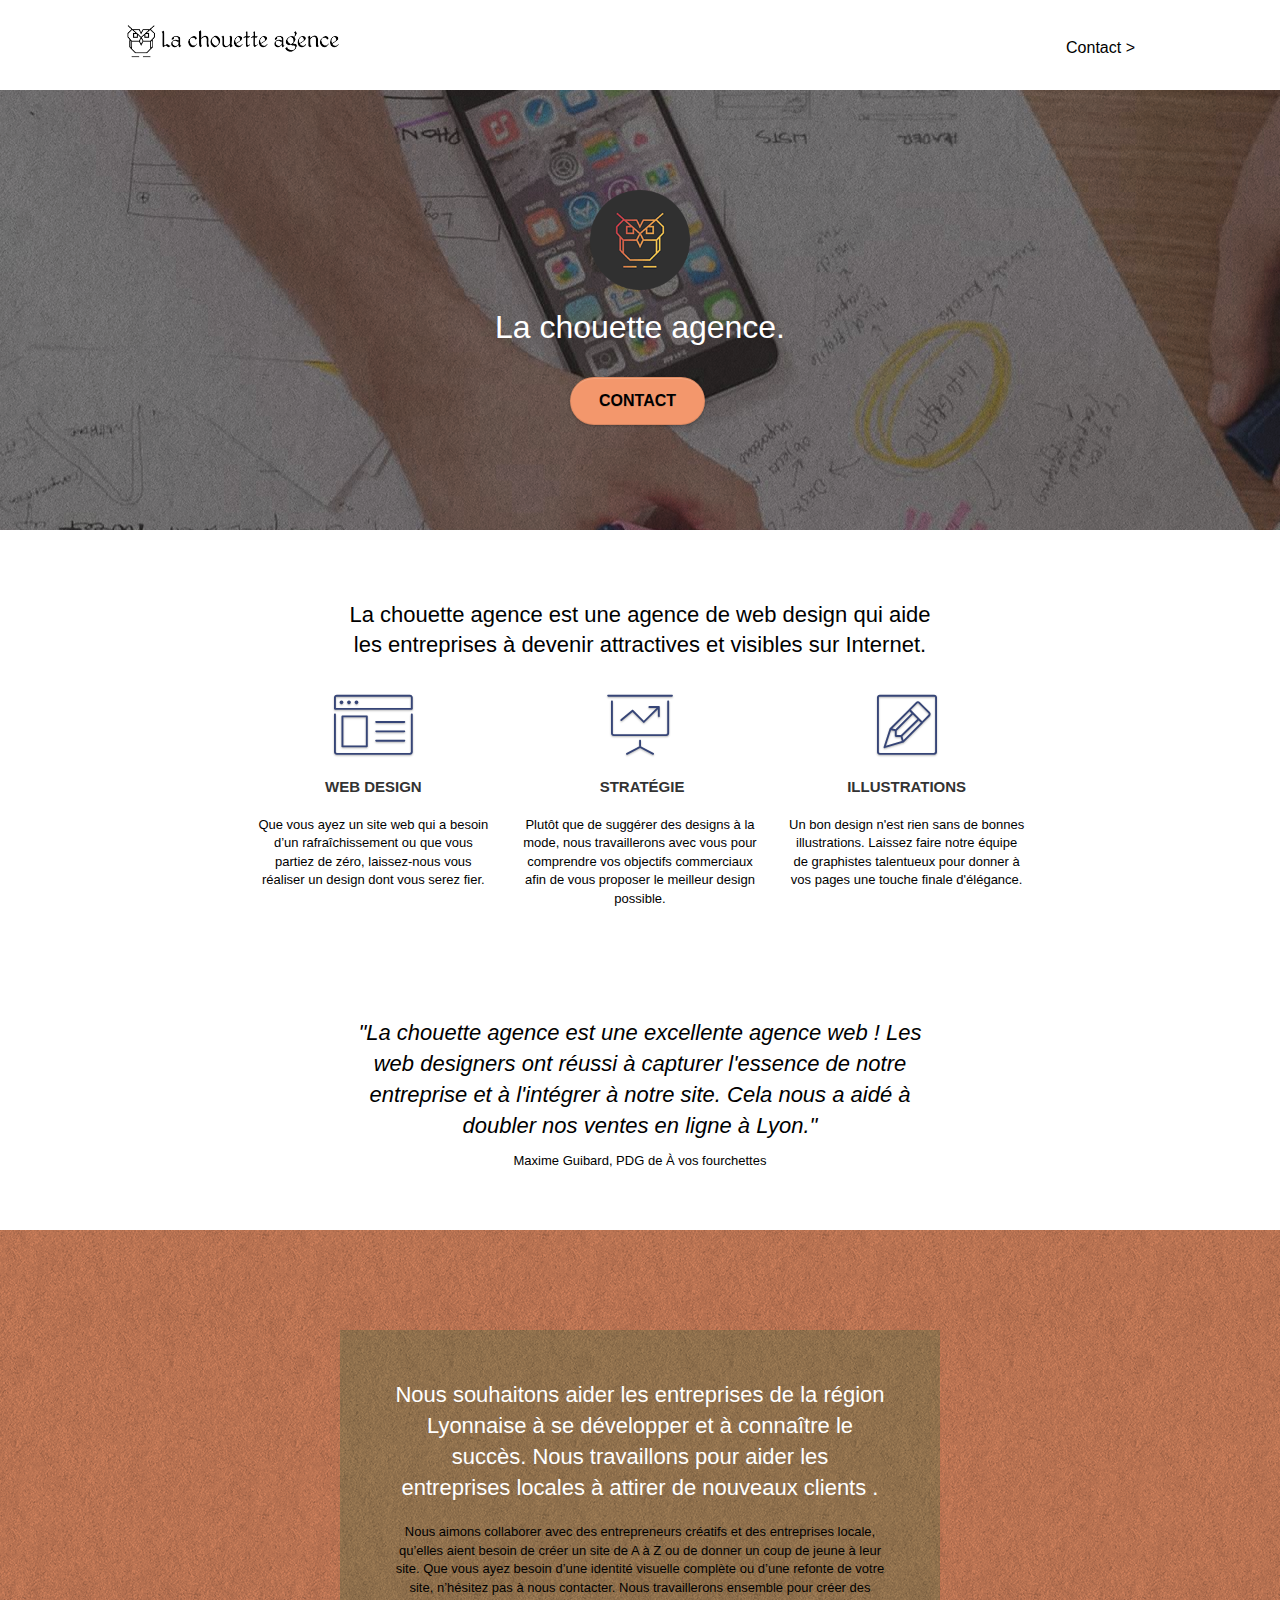
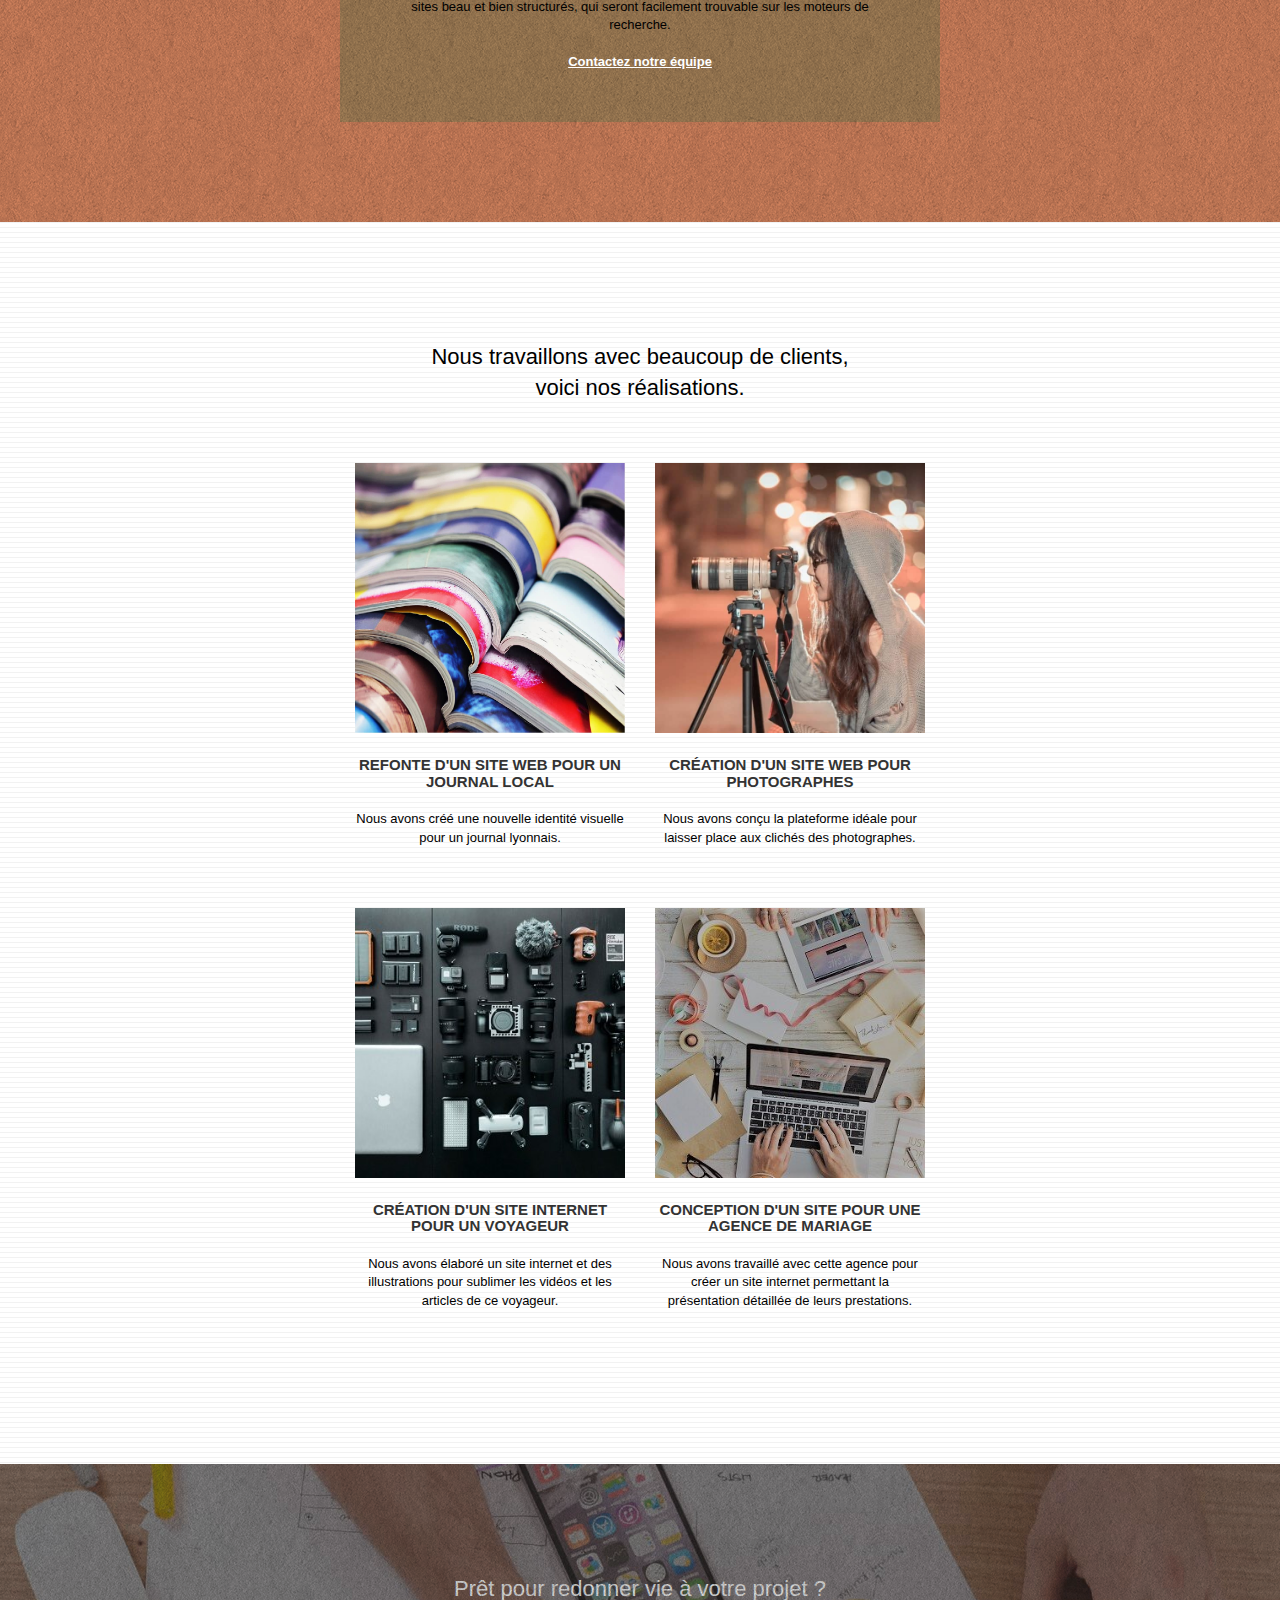
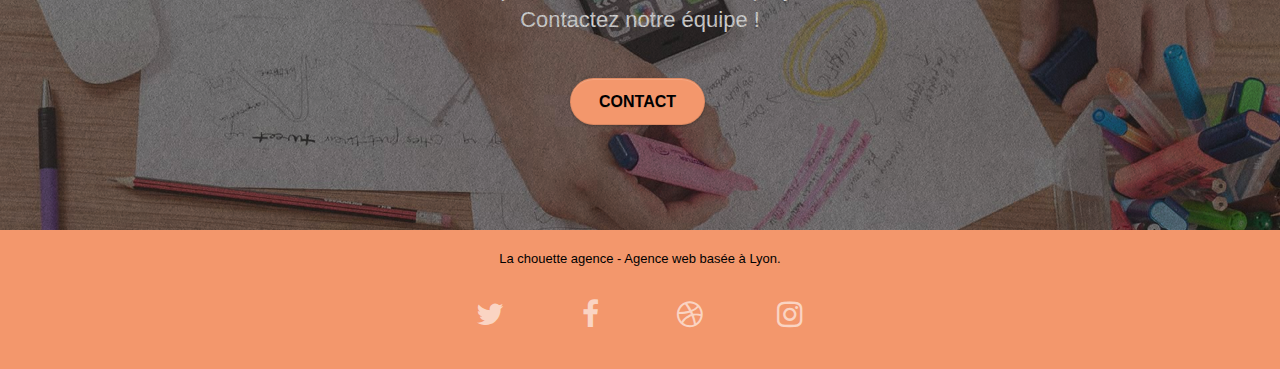
<file: index.html>
<!DOCTYPE html>
<html lang="fr">
	<head>
		<meta charset="utf-8">
		<meta name="keywords" content="Accueil, Agence, Site web, Webdesign, Lyon">
		<meta name="description" content="La chouette agence est une entreprise de Webdesign basée à Lyon. Nous collaborons avec des entreprises locale qui ont besoin créer un site de A à Z ou de donner un coup de jeune à leur site. N’hésitez pas à nous contacter. Nous travaillerons ensemble pour créer des sites beau et bien structurés.">
		<meta name="viewport" content="width=device-width, initial-scale=1.0, viewport-fit=cover">
		<meta name=”robots” content=”index,follow”>
		<link rel="shortcut icon" type="image/png" href="./assets/favicon.jpg">
		<link rel="stylesheet" type="text/css" href="./css/bootstrap.css">
		<link rel="stylesheet" type="text/css" href="./css/style.css">
		<link rel="stylesheet" type="text/css" href="./css/font-awesome.css">
		<link rel="stylesheet" type="text/css" href="./css/et-line.css">
		<script src="./js/jquery-2.1.0.js" defer></script>
		<script src="./js/bootstrap.js" defer></script>
		<script src="./js/blocs.js" defer></script>
		<script src="./js/jquery.touchSwipe.js" defer></script>
		<script src="./js/gmaps.js" defer></script>
		<title>La chouette agence - Accueil</title>
	
	<!-- Analytics -->
	<!-- Analytics END -->	
	</head>

	<body>
		<!-- Principal conteneur -->
		<div class="page-container">
			<!-- bloc-0 -->
			<div class="bloc bgc-white l-bloc " id="bloc-0">
				<div class="container bloc-sm">
					<nav class="navbar row">
						<div class="navbar-header">
							<img tabindex="0" src="./assets/img/la-chouette-agence.png" alt="Logo de la chouette agence" height="40" />
							<button id="nav-toggle" type="button" class="ui-navbar-toggle navbar-toggle" data-toggle="collapse" data-target=".navbar-1" aria-label="Menu déroulant">
								<span class="icon-bar"></span>
								<span class="icon-bar"></span>
								<span class="icon-bar"></span>
							</button>
						</div>
						<div class="collapse navbar-collapse navbar-1 special-dropdown-nav">
							<ul class="site-navigation nav navbar-nav">
								<li>
									<a href="page2.html" aria-label="Aller vers la page de contact" >Contact &gt;</a>
								</li>
							</ul>
						</div>
					</nav>
				</div>
			</div>
			<!-- bloc-0 END -->

			<!-- bloc-1-presentation -->
			<div class="bloc bgc-dark-slate-blue bg-banniere d-bloc bg-t-edge bloc-bg-texture texture-paper b-parallax" id="bloc-1-hero">
				<div class="container bloc-lg">
					<div class="row tight-width-whitespace">
						<div class="col-sm-12">
							<img tabindex="0" src="./assets/img/logo.png" class="center-block image-resize-mode" width="100" alt="Icone de la chouette agence" />
							<h1 tabindex="0" class="text-center hero-bloc-text tc-white ">
								La chouette agence.
							</h1>
							<div class="text-center">
								<a href="page2.html" class="btn btn-lg btn-clean btn-rd cta-hero btn-atomic-tangerine" id="cta-hero" aria-label="Nous contacter">Contact</a>
							</div>
						</div>
					</div>
				</div>
			</div>
			<!-- bloc-1-presentation END -->

			<!-- bloc-2-services -->
			<div class="bloc bgc-white l-bloc" id="bloc-2-services">
				<div class="container bloc-md">
					<div class="row">
						<div class="col-sm-12 text-center">
							<h2 tabindex="0">La chouette agence est une agence de web design qui aide <br>les entreprises à devenir attractives et visibles sur Internet.</h2>
						</div>
					</div>
					<div class="row voffset-lg med-width-whitespace">
						<div tabindex="0" class="col-sm-4">
							<div class="text-center">
								<span class="et-icon-browser sm-shadow icon-dark-slate-blue icons icon-lg"></span>
							</div>
							<h3 class="mg-md text-center">
								Web design
							</h3>
							<p class="text-center ">
								Que vous ayez un site web qui a besoin d&rsquo;un rafraîchissement ou que vous partiez de zéro, laissez-nous vous réaliser un design dont vous serez fier.
							</p>
						</div>
						<div tabindex="0" class="col-sm-4">
							<div class="text-center">
								<span class="et-icon-presentation sm-shadow icon-dark-slate-blue icons icon-lg"></span>
							</div>
							<h3 class="mg-md text-center">
								&nbsp;Stratégie
							</h3>
							<p class="text-center ">
								Plutôt que de suggérer des designs à la mode, nous travaillerons avec vous pour comprendre vos objectifs commerciaux afin de vous proposer le meilleur design possible.<br>
							</p>
						</div>
						<div tabindex="0" class="col-sm-4">
							<div class="text-center">
								<span class="et-icon-edit sm-shadow icon-dark-slate-blue icons icon-lg"></span>
							</div>
							<h3 class="mg-md text-center">
								Illustrations
							</h3>
							<p class="text-center ">
								Un bon design n'est rien sans de bonnes illustrations. Laissez faire notre équipe de graphistes talentueux pour donner à vos pages une touche finale d'élégance.
							</p>
						</div>
					</div>
					<div class="row voffset-lg voffset">
						<div tabindex="0" class="col-xs-12 col-md-8 col-md-offset-2 text-center">
							<h2><em>"La chouette agence est une excellente agence web ! Les<br>
								web designers ont réussi à capturer l'essence de notre<br>
								entreprise et à l'intégrer à notre site. Cela nous a aidé à<br>
								doubler nos ventes en ligne à Lyon."</em>
							</h2>
							<p>Maxime Guibard, PDG de À vos fourchettes</p>
						</div>
					</div>
				</div>
			</div>
			<!-- bloc-2-services END -->

			<!-- bloc-3-what-i-do -->
			<div class="bloc tc-white bgc-atomic-tangerine bg-presentation d-bloc bloc-bg-texture texture-paper b-parallax" id="bloc-3-what-i-do">
				<div class="container bloc-lg">
					<div class="row tight-width-whitespace black-background">
						<div tabindex="0" class="col-sm-12">
							<h2 class="mg-md text-center tc-white">
								Nous souhaitons aider les entreprises de la région Lyonnaise à se développer et à connaître le succès. Nous travaillons pour aider les entreprises locales à attirer de nouveaux clients .<br>
							</h2>
							<p class="text-center white">
								Nous aimons collaborer avec des entrepreneurs créatifs et des entreprises locale, qu’elles aient besoin de créer un site de A à Z ou de donner un coup de jeune à leur site. Que vous ayez besoin d’une identité visuelle complète ou d’une refonte de votre site, n’hésitez pas à nous contacter. Nous travaillerons ensemble pour créer des sites beau et bien structurés, qui seront facilement trouvable sur les moteurs de recherche. <br><br><a class="ltc-white bold-link" href="page2.html" aria-label="Nous contacter">Contactez notre équipe</a><br>
							</p>
						</div>
					</div>
				</div>
			</div>
			<!-- bloc-3-what-i-do END -->

			<!-- bloc-4-portfolio -->
			<div class="bloc bgc-white bg-lines-h2-bg bg-repeat l-bloc" id="bloc-4-portfolio">
				<div class="container bloc-lg">
					<div class="row">
						<div class="col-sm-12 text-center">
							<h2 tabindex="0">
								Nous travaillons avec beaucoup de clients,<br>voici nos réalisations.
							</h2>
						</div>
					</div>
					<div class="row tight-width-whitespace portfolio-row">
						<div tabindex="0" class="col-sm-6">
							<a href="#" data-lightbox="./assets/img/1.jpg" data-gallery-id="gallery-1" data-caption="Refonte d'un site web pour un journal local" data-frame="snapshot-lb"><img src="./assets/img/1.jpg" alt="Refonte site web journal" class="img-responsive portfolio-thumb" /></a>
							<h3 class="mg-md text-center">
								Refonte d'un site web pour un journal local
							</h3>
							<p class="text-center">
								Nous avons créé une nouvelle identité visuelle pour un journal lyonnais.
							</p>
						</div>
						<div tabindex="0"  class="col-sm-6">
							<a href="#" data-lightbox="./assets/img/2.jpg" data-gallery-id="gallery-1" data-caption="Création d'un site web pour photographes" data-frame="snapshot-lb"><img src="./assets/img/2.jpg" class="img-responsive portfolio-thumb" alt="Création d'un site web pour photographes" /></a>
							<h3 class="mg-md text-center">
								Création d'un site web pour photographes
							</h3>
							<p class="text-center">
								Nous avons conçu la plateforme idéale pour laisser place aux clichés des photographes.
							</p>
						</div>
					</div>
					<div class="row tight-width-whitespace portfolio-row">
						<div tabindex="0"  class="col-sm-6">
							<a href="#" data-lightbox="./assets/img/3.jpg" data-gallery-id="gallery-1" data-caption="Création d'un site internet pour un voyageur" data-frame="snapshot-lb"><img src="./assets/img/3.jpg" class="img-responsive portfolio-thumb" alt="Création d'un site web pour voyageur"/></a>
							<h3 class="mg-md text-center">
								Création d'un site internet pour un voyageur
							</h3>
							<p class="text-center">
								Nous avons élaboré un site internet et des illustrations pour sublimer les vidéos et les articles de ce voyageur.
							</p>
						</div>
						<div tabindex="0"  class="col-sm-6">
							<a href="#" data-lightbox="./assets/img/4.jpg" data-gallery-id="gallery-1" data-caption="Conception d'un site pour une agence de mariage" data-frame="snapshot-lb"><img src="./assets/img/4.jpg" class="img-responsive portfolio-thumb" alt="Création d'un site web pour agence de mariage" /></a>
							<h3 class="mg-md text-center">
								Conception d'un site pour une agence de mariage
							</h3>
							<p class="text-center">
								Nous avons travaillé avec cette agence pour créer un site internet permettant la présentation détaillée de leurs prestations.
							</p>
						</div>
					</div>
				</div>
			</div>
			<!-- bloc-4-portfolio END -->

			<!-- bloc-5-cta -->
			<div class="bloc bgc-dark-slate-blue bg-banniere d-bloc bloc-bg-texture texture-paper" id="bloc-5-cta">
				<div class="container bloc-lg">
					<div class="row">
						<h2 tabindex="0" class="mg-md text-center tc-white">
							Prêt pour redonner vie à votre projet ?<br>Contactez notre équipe !
						</h2>
						<div class="col-sm-12 text-center">
							<a href="page2.html" class="btn btn-atomic-tangerine btn-clean btn-rd btn-lg cta-hero" aria-label="Nous contacter">Contact</a>
						</div>
					</div>
				</div>
			</div>
			<!-- bloc-5-cta END -->

			<!-- Footer - bloc-8 -->
			<div class="bloc bgc-atomic-tangerine d-bloc" id="bloc-8">
				<div class="container bloc-sm">
					<div class="row">
						<div class="col-sm-12">
							<p tabindex="0" class="text-center white">
								La chouette agence - Agence web basée à Lyon.<br>
							</p>
							<div class="row row-no-gutters social">
								<div class="col-sm-3">
									<div class="text-center">
										<a class="social" aria-label="Retrouvez-nous sur Twitter" href="https://twitter.com/?lang=fr"><span class="fa fa-twitter icon-md"></span></a>
									</div>
								</div>
								<div class="col-sm-3">
									<div class="text-center">
										<a class="social" aria-label="Retrouvez-nous sur Facebook" href="Facebook.com"><span class="fa fa-facebook icon-md"></span></a>
									</div>
								</div>
								<div class="col-sm-3">
									<div class="text-center">
										<a class="social" aria-label="Retrouvez-nous sur Dribble" href="Dribble.com"><span class="fa fa-dribbble icon-md"></span></a>
									</div>
								</div>
								<div class="col-sm-3">
									<div class="text-center">
										<a class="social" aria-label="Retrouvez-nous sur Instagram" href="Instagram.com"><span class="fa fa-instagram icon-md"></span></a>
									</div>
								</div>
							</div>
						</div>
					</div>
				</div>
			</div>
			<!-- Footer - bloc-8 END -->
		</div>
		<!-- Principal conteneur END -->
	</body>
</html>
</file>
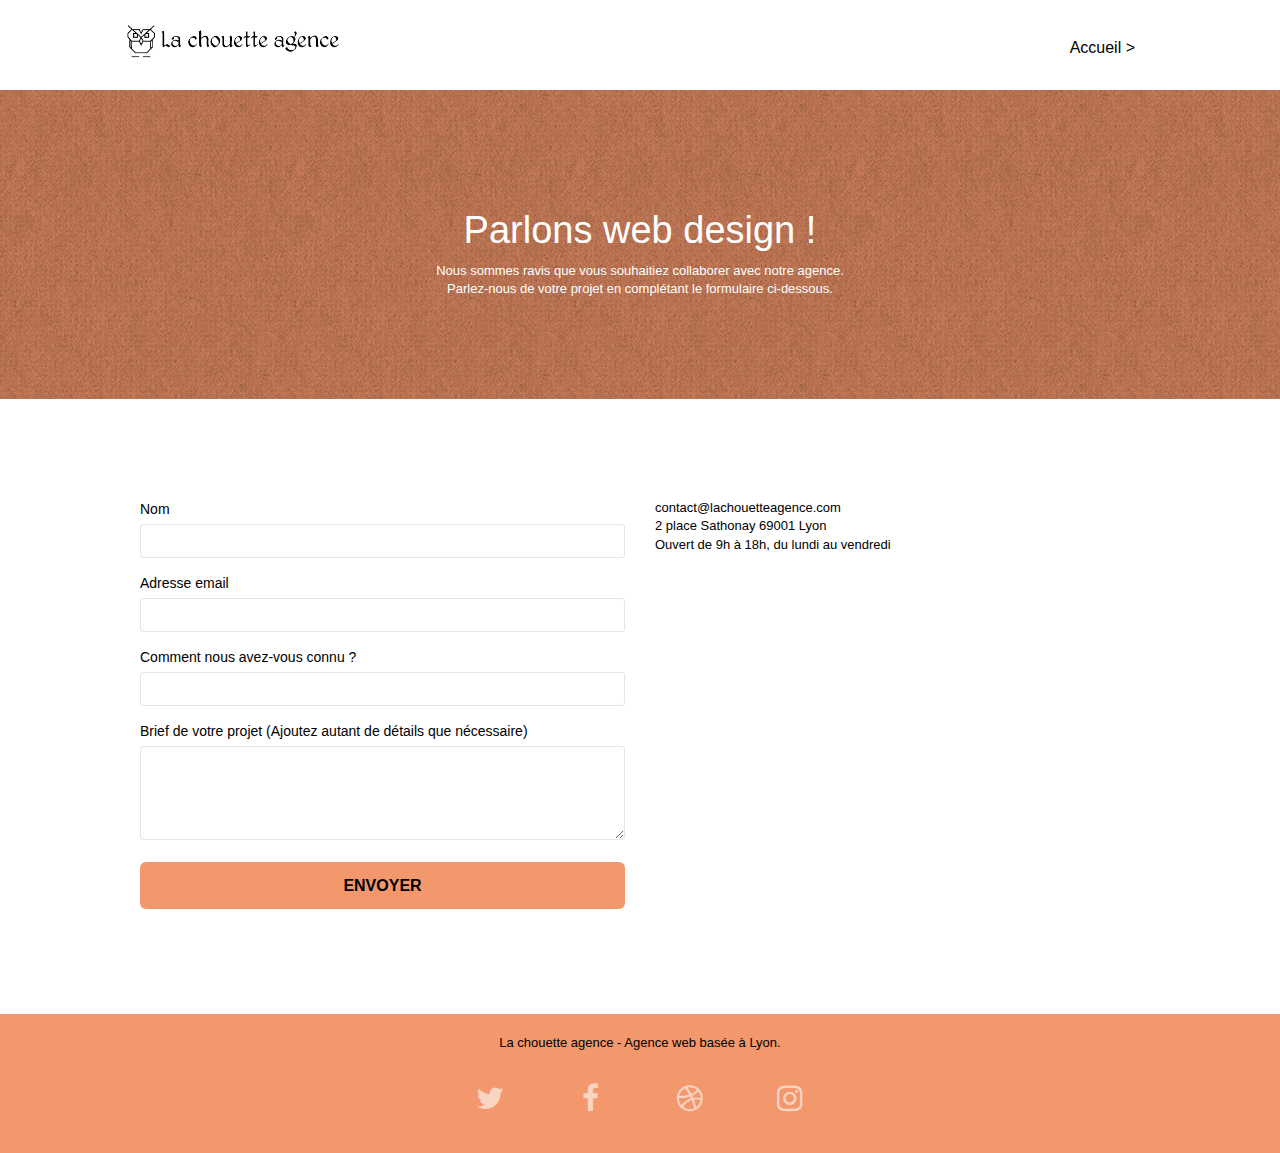
<file: page2.html>
<!DOCTYPE html>
<html lang="fr">
	<head>
		<meta charset="utf-8">
		<meta name="keywords" content="Contact, Agence, Site web, Webdesign, Lyon">
		<meta name="viewport" content="width=device-width, initial-scale=1.0, viewport-fit=cover">
		<meta name="description" content="La chouette agence est une entreprise de Webdesign basée à Lyon. Nous collaborons avec des entreprises locale qui ont besoin créer un site de A à Z ou de donner un coup de jeune à leur site. N’hésitez pas à nous contacter. Nous travaillerons ensemble pour créer des sites beau et bien structurés.">
		<link rel="shortcut icon" type="image/png" href="./assets/favicon.jpg">
		<link rel="stylesheet" type="text/css" href="./css/bootstrap.css">
		<link rel="stylesheet" type="text/css" href="./css/style.css">
		<link rel="stylesheet" type="text/css" href="./css/font-awesome.css">
		<link rel="stylesheet" type="text/css" href="./css/et-line.css">
		<script src="./js/jquery-2.1.0.js" defer></script>
		<script src="./js/bootstrap.js" defer></script>
		<script src="./js/blocs.js" defer></script>
		<script src="./js/jqBootstrapValidation.js" defer></script>
		<script src="./js/formHandler.js" defer></script>
		<title>La chouette agence - Contact</title>

	<!-- Analytics -->
	<!-- Analytics END -->
	</head>

	<body>
		<!-- Principal conteneur -->
		<div class="page-container">
			<!-- bloc-0 -->
			<div class="bloc bgc-white l-bloc " id="bloc-0">
				<div class="container bloc-sm">
					<nav class="navbar row">
						<div class="navbar-header">
							<img tabindex="0" src="./assets/img/la-chouette-agence.png" alt="Logo de la chouette agence" height="40" />
							<button id="nav-toggle" type="button" class="ui-navbar-toggle navbar-toggle" data-toggle="collapse" data-target=".navbar-1" aria-label="Menu déroulant">
								<span class="icon-bar"></span>
								<span class="icon-bar"></span>
								<span class="icon-bar"></span>
							</button>
						</div>
						<div class="collapse navbar-collapse navbar-1 special-dropdown-nav">
							<ul class="site-navigation nav navbar-nav">
								<li>
									<a href="index.html" aria-label="Aller vers la page d'accueil">Accueil &gt</a>
								</li>
							</ul>
						</div>
					</nav>
				</div>
			</div>
			<!-- bloc-0 END -->

			<!-- bloc-6 -->
			<div class="bloc bg-dots-bg bg-repeat bgc-atomic-tangerine d-bloc bloc-bg-texture texture-paper" id="bloc-6">
				<div class="container bloc-lg">
					<div class="row">
						<div tabindex="0" class="col-sm-12">
							<h1 class="text-center hero-bloc-text tc-white">
								Parlons web design !
							</h1>
							<p class="text-center mg-lg tc-white tight-width-whitespace">
								Nous sommes ravis que vous souhaitiez collaborer avec notre agence.<br>
								Parlez-nous de votre projet en complétant le formulaire ci-dessous.
							</p>
						</div>
					</div>
				</div>
			</div>
			<!-- bloc-6 END -->

			<!-- bloc-7 -->
			<div class="bloc bgc-white l-bloc" id="bloc-7">
				<div class="container bloc-lg">
					<div class="row">
						<div class="col-sm-6">
							<form id="form_1" novalidate success-msg="Your message has been sent." fail-msg="Sorry it seems that our mail server is not responding, Sorry for the inconvenience!">
								<div class="form-group">
									<label for="name">Nom</label>
									<input id="name" class="form-control" required />
								</div>
								<div class="form-group">
									<label for="email">Adresse email</label>
									<input id="email" class="form-control" type="email" required />
								</div>
								<div class="form-group">
									<label for="input_504">Comment nous avez-vous connu ?</label>
									<input class="form-control" type="email" required id="input_504" />
								</div>
								<div class="form-group">
									<label for="message">Brief de votre projet (Ajoutez autant de détails que nécessaire)<br></label>
									<textarea id="message" class="form-control" rows="4" cols="50" required></textarea>
								</div> 
								<button class="bloc-button btn btn-lg btn-block cta-hero btn-atomic-tangerine" type="submit">
									Envoyer
								</button>
							</form>
						</div>
						<div tabindex="0" class="col-sm-6">
							<p>
								contact@lachouetteagence.com<br>2 place Sathonay 69001 Lyon<br>Ouvert de 9h à 18h, du lundi au vendredi<br>
							</p>
						</div>
					</div>
				</div>
			</div>
			<!-- bloc-7 END -->

			<!-- ScrollToTop Button -->
			<a class="bloc-button btn btn-d scrollToTop" onclick="scrollToTarget('1')"><span class="fa fa-chevron-up"></span></a>
			<!-- ScrollToTop Button END-->

			<!-- Footer - bloc-8 -->
			<div class="bloc bgc-atomic-tangerine d-bloc" id="bloc-8">
				<div class="container bloc-sm">
					<div class="row">
						<div class="col-sm-12">
							<p tabindex="0" class="text-center white">
								La chouette agence - Agence web basée à Lyon.<br>
							</p>
							<div class="row row-no-gutters social">
								<div class="col-sm-3">
									<div class="text-center">
										<a class="social" href="Twitter.com" aria-label="Retrouvez-nous sur Twitter"><span class="fa fa-twitter icon-md"></span></a>
									</div>
								</div>
								<div class="col-sm-3">
									<div class="text-center">
										<a class="social" href="Facebook.com" aria-label="Retrouvez-nous sur Facebook"><span class="fa fa-facebook icon-md"></span></a>
									</div>
								</div>
								<div class="col-sm-3">
									<div class="text-center">
										<a class="social" href="Dribble.com" aria-label="Retrouvez-nous sur Dribble"><span class="fa fa-dribbble icon-md"></span></a>
									</div>
								</div>
								<div class="col-sm-3">
									<div class="text-center">
										<a class="social" href="Instagram.com" aria-label="Retrouvez-nous sur Instagram"><span class="fa fa-instagram icon-md"></span></a>
									</div>
								</div>
							</div>
						</div>
					</div>
				</div>
			</div>
			<!-- Footer - bloc-8 END -->
		</div>
		<!-- Principal conteneur END -->
	</body>
</html>
</file>
<file: css/style.css>
body{margin:0;padding:0;background:#fff;overflow-x:hidden;-webkit-font-smoothing:antialiased;-moz-osx-font-smoothing:grayscale}a,button{transition:all .3s ease-in-out;outline:0!important}a:hover{text-decoration:none;cursor:pointer}#page-loading-blocs-notifaction{position:fixed;top:0;bottom:0;width:100%;z-index:100000;background:#fff url(/assets/img/pageload-spinner.gif) no-repeat center center}.bloc{width:100%;clear:both;background:50% 50% no-repeat;padding:0 50px;-webkit-background-size:cover;-moz-background-size:cover;-o-background-size:cover;background-size:cover;position:relative}.bloc .container{padding-left:0;padding-right:0}.bloc-lg{padding:100px 50px}.bloc-md{padding:50px}.bloc-sm{padding:20px 50px}.bg-b-edge,.bg-bl-edge,.bg-br-edge,.bg-center,.bg-l-edge,.bg-r-edge,.bg-repeat,.bg-t-edge,.bg-tl-edge,.bg-tr-edge{-webkit-background-size:auto!important;-moz-background-size:auto!important;-o-background-size:auto!important;background-size:auto!important}.bg-repeat{background:repeat}.bg-t-edge{background:top no-repeat}.bloc-bg-texture::before{content:"";background-size:2px 2px;position:absolute;top:0;bottom:0;left:0;right:0}.texture-paper::before{background:url(/assets/img/texture-paper.png);background-size:280px 280px}.b-parallax{background-attachment:fixed}.d-bloc{color:#000}.d-bloc button:hover{color:rgba(255,255,255,.9)}.d-bloc .icon-round,.d-bloc .icon-rounded,.d-bloc .icon-semi-rounded-a,.d-bloc .icon-semi-rounded-b,.d-bloc .icon-square{border-color:rgba(255,255,255,.9)}.d-bloc .divider-h span{border-color:rgba(255,255,255,.2)}.d-bloc .a-btn,.d-bloc .navbar a,.d-bloc .navbar-brand,.d-bloc a .icon-lg,.d-bloc a .icon-md,.d-bloc a .icon-sm,.d-bloc a .icon-xl,.d-bloc h1 a,.d-bloc h2 a,.d-bloc h3 a,.d-bloc h4 a,.d-bloc h5 a,.d-bloc h6 a,.d-bloc p a{color:rgba(255,255,255,.6);padding:20px}.d-bloc .a-btn:hover,.d-bloc .navbar a:hover,.d-bloc .navbar-brand:hover,.d-bloc a:hover .icon-lg,.d-bloc a:hover .icon-md,.d-bloc a:hover .icon-sm,.d-bloc a:hover .icon-xl,.d-bloc h1 a:hover,.d-bloc h2 a:hover,.d-bloc h3 a:hover,.d-bloc h4 a:hover,.d-bloc h5 a:hover,.d-bloc h6 a:hover,.d-bloc p a:hover{color:#fff}.d-bloc .navbar-toggle .icon-bar{background:#fff}.d-bloc .btn-wire,.d-bloc .btn-wire:hover{color:#fff;border-color:#fff}.d-bloc .panel{color:rgba(0,0,0,.5)}.d-bloc .panel button:hover{color:rgba(0,0,0,.7)}.d-bloc .panel icon{border-color:rgba(0,0,0,.7)}.d-bloc .panel .divider-h span{border-color:rgba(0,0,0,.1)}.d-bloc .panel .a-btn{color:rgba(0,0,0,.6)}.d-bloc .panel .a-btn:hover{color:#000}.d-bloc .panel .btn-wire,.d-bloc .panel .btn-wire:hover{color:rgba(0,0,0,.7);border-color:rgba(0,0,0,.3)}.d-bloc .panel,.l-bloc{color:rgba(0,0,0,.5)}.d-bloc .panel button:hover,.l-bloc button:hover{color:rgba(0,0,0,.7)}.l-bloc .icon-round,.l-bloc .icon-rounded,.l-bloc .icon-semi-rounded-a,.l-bloc .icon-semi-rounded-b,.l-bloc .icon-square{border-color:rgba(0,0,0,.7)}.d-bloc .panel .divider-h span,.l-bloc .divider-h span{border-color:rgba(0,0,0,.1)}.d-bloc .panel .a-btn,.l-bloc .a-btn,.l-bloc .navbar a,.l-bloc .navbar-brand,.l-bloc a .icon-lg,.l-bloc a .icon-md,.l-bloc a .icon-sm,.l-bloc a .icon-xl,.l-bloc h1 a,.l-bloc h2 a,.l-bloc h3 a,.l-bloc h4 a,.l-bloc h5 a,.l-bloc h6 a,.l-bloc p a{color:rgba(0,0,0,.6)}.d-bloc .panel .a-btn:hover,.l-bloc .a-btn:hover,.l-bloc .navbar a:hover,.l-bloc .navbar-brand:hover,.l-bloc a:hover .icon-lg,.l-bloc a:hover .icon-md,.l-bloc a:hover .icon-sm,.l-bloc a:hover .icon-xl,.l-bloc h1 a:hover,.l-bloc h2 a:hover,.l-bloc h3 a:hover,.l-bloc h4 a:hover,.l-bloc h5 a:hover,.l-bloc h6 a:hover,.l-bloc p a:hover{color:#000}.l-bloc .navbar-toggle .icon-bar{color:rgba(0,0,0,.6)}.d-bloc .panel .btn-wire,.d-bloc .panel .btn-wire:hover,.l-bloc .btn-wire,.l-bloc .btn-wire:hover{color:rgba(0,0,0,.7);border-color:rgba(0,0,0,.3)}.voffset{margin-top:30px}.voffset-lg{margin-top:80px}.row-no-gutters{margin-right:0;margin-left:0}.row.row-no-gutters>[class*=" col-"],.row.row-no-gutters>[class^=col-]{padding-right:0;padding-left:0}#bloc-1-hero h1{font-size:32px}.navbar{margin-bottom:0;z-index:1}.navbar-brand{height:auto;padding:3px 15px;font-size:25px;font-weight:400;font-weight:600;line-height:44px}.navbar-brand img{max-height:200px;margin:0 5px 0 0;display:inline}.navbar-brand img[src$=svg]{min-width:100px}.nav-center .navbar-brand img{margin:0}.navbar .nav{padding-top:2px;margin-right:-16px;float:right;z-index:1}.nav>li{float:left;margin-top:4px;font-size:16px}.navbar-nav .open .dropdown-menu>li>a{text-align:inherit}.nav>li a:focus,.nav>li a:hover{background:0 0}.navbar-toggle{margin:10px 10px 0 0;border:0}.navbar-toggle:hover{background:0 0!important}.navbar-toggle .icon-bar{background-color:rgba(0,0,0,.5);width:26px}.nav-invert .navbar .nav{float:left}.nav-invert .navbar-brand,.nav-invert .navbar-header{float:right;position:relative;z-index:2}@media (min-width:768px){.site-navigation{position:absolute;top:50%;right:20px;transform:translate(0,-50%);-webkit-transform:translateY(-50%)}.nav>li .dropdown-menu a,.nav>li .dropdown-menu a:hover{color:#484848}.nav-invert .site-navigation{left:0;right:0}.nav-center{text-align:center}.nav-center .navbar-header{width:100%}.nav-center .nav>li,.nav-center .navbar-brand,.nav-center .navbar-header{float:none;display:inline-block}.nav-center .site-navigation{position:relative;width:100%;right:0;margin-right:0;margin-top:20px}.nav-center.mini-nav .navbar-toggle{float:none;margin:10px auto 0}}.nav>li>.dropdown a{background:0 0!important;display:block;padding:14px 15px}nav .caret{margin:0 5px}.dropdown-menu .dropdown-menu{top:-8px;left:100%}.dropdown-menu .dropmenu-flow-right{top:100%;left:0;margin-left:-1px;border-top-left-radius:0;border-top-right-radius:0}.dropdown-menu .dropdown span{border:4px solid #000;border-top-color:transparent;border-right-color:transparent;border-bottom-color:transparent;margin:6px -5px 0 0!important;float:right}.mg-md{margin-top:10px;margin-bottom:20px}.mg-lg{margin-top:10px;margin-bottom:40px}.btn{margin:0 5px 5px 0}.btn.pull-right{margin:0 0 5px 5px}.btn-d,.btn-d:focus,.btn-d:hover{color:#fff;background:rgba(0,0,0,.3)}button{outline:0!important}.btn-rd{border-radius:40px}.btn-clean{border:1px solid rgba(0,0,0,.08);border-bottom-color:rgba(0,0,0,.1);text-shadow:0 1px 0 rgba(0,0,1,.1);box-shadow:0 1px 3px rgba(0,0,1,.25),inset 0 1px 0 0 rgba(255,255,255,.15)}.icon-md{font-size:30px!important}.icon-lg{font-size:60px!important}.sm-shadow{text-shadow:0 1px 2px rgba(0,0,0,.3)}.panel-sq,.panel-sq .panel-footer,.panel-sq .panel-heading{border-radius:0}.panel-rd{border-radius:30px}.panel-rd .panel-heading{border-radius:29px 29px 0 0}.panel-rd .panel-footer{border-radius:0 0 29px 29px}.form-control{border-color:rgba(0,0,0,.1);box-shadow:none}.scrollToTop{width:40px;height:40px;position:fixed;bottom:20px;right:20px;opacity:0;z-index:500;transition:all .3s ease-in-out}.scrollToTop span{margin-top:6px}.showScrollTop{font-size:14px;opacity:1}a[data-lightbox]{position:relative;display:block;text-align:center}a[data-lightbox]:hover::before{content:"+";font-family:HelveticaNeue-Light,"Helvetica Neue Light","Helvetica Neue",Helvetica,Arial;font-size:32px;width:50px;height:50px;margin-left:-25px;border-radius:50%;background:rgba(0,0,0,.6);color:#fff;font-weight:100;z-index:1;position:absolute;top:50%;transform:translateY(-50%);-webkit-transform:translateY(-50%)}a[data-lightbox]:hover img{opacity:.6;-webkit-animation-fill-mode:none;animation-fill-mode:none}#lightbox-modal{display:flex;align-items:center}#lightbox-modal .modal-dialog{width:90%;max-width:900px;margin:0 auto 0}#lightbox-modal .modal-dialog img{max-height:90vh;margin:0 auto}.lightbox-caption{padding:20px;color:#fff;background:rgba(0,0,0,.5);position:absolute;left:15px;right:15px;bottom:5px}.close-lightbox{color:#fff;font-size:30px;position:absolute;top:20px;right:20px;z-index:20;background:rgba(0,0,0,.5);border:none;line-height:30px;padding:0 9px 5px;opacity:.3}.close-lightbox:hover,.next-lightbox:hover,.prev-lightbox:hover{opacity:1;color:#fff}.next-lightbox,.prev-lightbox{font-size:20px;color:rgba(255,255,255,.9);background:rgba(0,0,0,.5);transition:all .2s ease-in-out;position:absolute;top:45%;z-index:1;opacity:.4}.next-lightbox{padding:6px 8px 1px 13px;right:25px}.prev-lightbox{padding:6px 13px 1px 10px;left:25px}.snapshot-lb .modal-body{padding-bottom:45px}.snapshot-lb .lightbox-caption{padding:0;color:rgba(0,0,0,.5);background:0 0}.btn,a,h1,h2,h3,h4,h5,h6,label,p{font-family:helvetica;font-weight:400;color:#000!important}.container{max-width:1000px}.hero-bloc-text{font-size:38px}.hero-bloc-text-sub{font-size:36px}.statement-bloc-text{line-height:26px;font-style:italic;font-size:20px;text-align:center;font-weight:lighter;max-width:520px;margin:auto auto auto auto}p{font-size:13px}.tight-width-whitespace{max-width:600px;margin:auto auto auto auto}.h1{font-size:20px;font-family:"Open Sans"}.cta-hero{margin-top:22px;color:#fff!important;text-transform:uppercase;padding:12px 28px 12px 28px;font-size:16px;font-weight:700}.social{max-width:400px;margin:auto auto auto auto}h2{font-size:22px;line-height:1.4em}h3{font-size:15px;text-transform:uppercase;font-weight:700;color:#333!important}.med-width-whitespace{max-width:800px;margin:auto auto auto auto;box-shadow:0 0 0 #000}h1{color:#333!important}h4{color:#333!important}.icons{margin-bottom:14px;margin-top:24px}.white{color:#000!important}.portfolio-thumb{width:100%;margin-bottom:24px}.portfolio-row{margin-bottom:44px;margin-top:50px}.avatar{box-shadow:0 4px 9px rgba(0,0,0,.3)}.black-background{background-color:rgba(165,147,99,.7);padding:40px 40px 40px 40px}.bold-link{font-weight:900;text-decoration:underline!important}.bgc-white{background-color:#fff}.bgc-dark-slate-blue{background-color:#364577}.bgc-atomic-tangerine{background-color:#f3976c}.tc-white{color:#fff!important}.btn-atomic-tangerine{background:#f3976c;color:#000!important}.btn-atomic-tangerine:hover{background:#c27956!important;color:#fff!important}.ltc-white{color:#fff!important}.ltc-white:hover{color:#ccc!important}.ltc-atomic-tangerine{color:#f3976c!important}.ltc-atomic-tangerine:hover{color:#c27956!important}.icon-dark-slate-blue{color:#364577!important;border-color:#364577!important}.bg-dots-bg{background-image:url(/assets/img/dots-bg.png)}.bg-lines-h2-bg{background-image:url(/assets/img/lines-h2-bg.png)}.bg-banniere{background-image:url(/assets/img/la-chouette-agence-banniere.jpg)}.bg-presentation{background-image:url(/assets/img/image-de-presentation.jpg)}@media (max-width:1024px){.bloc{padding-left:20px;padding-right:20px}.bloc-tile-2.full-width-bloc .container,.bloc-tile-3.full-width-bloc .container,.bloc-tile-4.full-width-bloc .container,.bloc.full-width-bloc{padding-left:0;padding-right:0}}@media (max-width:992px) and (min-width:768px){.navbar .nav{max-width:80%}.nav-center.navbar .nav{max-width:100%}}@media only screen and (min-device-width:768px) and (max-device-width:1024px) and (orientation:landscape){.b-parallax{background-attachment:scroll}}@media only screen and (min-device-width:1024px) and (max-device-width:1366px) and (-webkit-min-device-pixel-ratio:1.5){.b-parallax{background-attachment:scroll}}@media (max-width:991px){.container{width:100%}.b-parallax{background-attachment:scroll}#hero-bloc,.page-container{overflow-x:hidden;position:relative}.bloc{padding-left:constant(safe-area-inset-left);padding-right:constant(safe-area-inset-right)}.bloc-group,.bloc-group .bloc{display:block;width:100%}.bloc-fill-screen .fill-bloc-bottom-edge,.bloc-fill-screen .fill-bloc-top-edge{padding:0 20px;padding-left:constant(safe-area-inset-left);padding-right:constant(safe-area-inset-right)}}@media (max-width:767px){.page-container{overflow-x:hidden;position:relative}#disqus_thread,h1,h2,h3,h4,h5,h6,p{padding-left:10px!important;padding-right:10px!important}.b-parallax{background-attachment:scroll}.navbar .nav{padding-top:0;border-top:1px solid rgba(0,0,0,.2);float:none!important}.navbar.row{margin-left:0;margin-right:0}.site-navigation{position:inherit;transform:none;-webkit-transform:none;-ms-transform:none}.nav>li{margin-top:0;border-bottom:1px solid rgba(0,0,0,.1);background:rgba(0,0,0,.05);text-align:left;padding-left:15px;width:100%}.nav>li:hover{background:rgba(0,0,0,.08)}.dropdown .dropdown a .caret{float:none;margin:5px 0 0 10px!important;border:4px solid #000;border-bottom-color:transparent;border-right-color:transparent;border-left-color:transparent}#hero-bloc .navbar .nav{background:rgba(0,0,0,.8)}#hero-bloc .navbar .nav a{color:rgba(255,255,255,.6)}.hero{padding:50px 0}.hero-nav{left:-1px;right:-1px}.navbar-collapse{padding:0;overflow-x:hidden;-webkit-box-shadow:none;box-shadow:none}.navbar-brand img{max-height:40px;width:auto}.nav-invert .navbar-header{float:none;width:100%}.nav-invert .navbar-toggle{float:left;margin-left:10px}.bloc{padding-left:0;padding-right:0}.bloc-lg,.bloc-xl,.bloc-xxl{padding:40px 0}.bloc-md,.bloc-sm{padding-left:0;padding-right:0}.bloc-fill-screen .fill-bloc-bottom-edge,.bloc-fill-screen .fill-bloc-top-edge,.bloc-tile-2 .container,.bloc-tile-3 .container,.bloc-tile-4 .container{padding-left:0;padding-right:0}.a-block{padding:0 10px}.btn-dwn{display:none}.voffset{margin-top:5px}.voffset-md{margin-top:20px}.voffset-lg{margin-top:30px}form{padding:5px}.close-lightbox{display:inline-block}.blocsapp-device-iphone5{background-size:216px 425px;padding-top:60px;width:216px;height:425px}.blocsapp-device-iphone5 img{width:180px;height:320px}}@media (max-width:400px){.bloc{padding-left:0;padding-right:0}}@media (max-width:767px){.bloc-mob-center-text{text-align:center}}
</file>
<file: css/et-line.css>
@font-face{font-family:et-line;src:url(../fonts/et-line.eot);src:url(../fonts/et-line.eot?#iefix) format('embedded-opentype'),url(../fonts/et-line.woff) format('woff'),url(../fonts/et-line.ttf) format('truetype'),url(../fonts/et-line.svg#et-line) format('svg');font-weight:400;font-style:normal}.et-icon-adjustments,.et-icon-alarmclock,.et-icon-anchor,.et-icon-aperture,.et-icon-attachment,.et-icon-bargraph,.et-icon-basket,.et-icon-beaker,.et-icon-bike,.et-icon-book-open,.et-icon-briefcase,.et-icon-browser,.et-icon-calendar,.et-icon-camera,.et-icon-caution,.et-icon-chat,.et-icon-circle-compass,.et-icon-clipboard,.et-icon-clock,.et-icon-cloud,.et-icon-compass,.et-icon-desktop,.et-icon-dial,.et-icon-document,.et-icon-documents,.et-icon-download,.et-icon-dribbble,.et-icon-edit,.et-icon-envelope,.et-icon-expand,.et-icon-facebook,.et-icon-flag,.et-icon-focus,.et-icon-gears,.et-icon-genius,.et-icon-gift,.et-icon-global,.et-icon-globe,.et-icon-googleplus,.et-icon-grid,.et-icon-happy,.et-icon-hazardous,.et-icon-heart,.et-icon-hotairballoon,.et-icon-hourglass,.et-icon-key,.et-icon-laptop,.et-icon-layers,.et-icon-lifesaver,.et-icon-lightbulb,.et-icon-linegraph,.et-icon-linkedin,.et-icon-lock,.et-icon-magnifying-glass,.et-icon-map,.et-icon-map-pin,.et-icon-megaphone,.et-icon-mic,.et-icon-mobile,.et-icon-newspaper,.et-icon-notebook,.et-icon-paintbrush,.et-icon-paperclip,.et-icon-pencil,.et-icon-phone,.et-icon-picture,.et-icon-pictures,.et-icon-piechart,.et-icon-presentation,.et-icon-pricetags,.et-icon-printer,.et-icon-profile-female,.et-icon-profile-male,.et-icon-puzzle,.et-icon-quote,.et-icon-recycle,.et-icon-refresh,.et-icon-ribbon,.et-icon-rss,.et-icon-sad,.et-icon-scissors,.et-icon-scope,.et-icon-search,.et-icon-shield,.et-icon-speedometer,.et-icon-strategy,.et-icon-streetsign,.et-icon-tablet,.et-icon-target,.et-icon-telescope,.et-icon-toolbox,.et-icon-tools,.et-icon-tools-2,.et-icon-trophy,.et-icon-tumblr,.et-icon-twitter,.et-icon-upload,.et-icon-video,.et-icon-wallet,.et-icon-wine{font-family:et-line;speak-as:none;font-style:normal;font-weight:400;font-variant:normal;text-transform:none;line-height:1;-webkit-font-smoothing:antialiased;-moz-osx-font-smoothing:grayscale;display:inline-block}.et-icon-mobile:before{content:"\e000"}.et-icon-laptop:before{content:"\e001"}.et-icon-desktop:before{content:"\e002"}.et-icon-tablet:before{content:"\e003"}.et-icon-phone:before{content:"\e004"}.et-icon-document:before{content:"\e005"}.et-icon-documents:before{content:"\e006"}.et-icon-search:before{content:"\e007"}.et-icon-clipboard:before{content:"\e008"}.et-icon-newspaper:before{content:"\e009"}.et-icon-notebook:before{content:"\e00a"}.et-icon-book-open:before{content:"\e00b"}.et-icon-browser:before{content:"\e00c"}.et-icon-calendar:before{content:"\e00d"}.et-icon-presentation:before{content:"\e00e"}.et-icon-picture:before{content:"\e00f"}.et-icon-pictures:before{content:"\e010"}.et-icon-video:before{content:"\e011"}.et-icon-camera:before{content:"\e012"}.et-icon-printer:before{content:"\e013"}.et-icon-toolbox:before{content:"\e014"}.et-icon-briefcase:before{content:"\e015"}.et-icon-wallet:before{content:"\e016"}.et-icon-gift:before{content:"\e017"}.et-icon-bargraph:before{content:"\e018"}.et-icon-grid:before{content:"\e019"}.et-icon-expand:before{content:"\e01a"}.et-icon-focus:before{content:"\e01b"}.et-icon-edit:before{content:"\e01c"}.et-icon-adjustments:before{content:"\e01d"}.et-icon-ribbon:before{content:"\e01e"}.et-icon-hourglass:before{content:"\e01f"}.et-icon-lock:before{content:"\e020"}.et-icon-megaphone:before{content:"\e021"}.et-icon-shield:before{content:"\e022"}.et-icon-trophy:before{content:"\e023"}.et-icon-flag:before{content:"\e024"}.et-icon-map:before{content:"\e025"}.et-icon-puzzle:before{content:"\e026"}.et-icon-basket:before{content:"\e027"}.et-icon-envelope:before{content:"\e028"}.et-icon-streetsign:before{content:"\e029"}.et-icon-telescope:before{content:"\e02a"}.et-icon-gears:before{content:"\e02b"}.et-icon-key:before{content:"\e02c"}.et-icon-paperclip:before{content:"\e02d"}.et-icon-attachment:before{content:"\e02e"}.et-icon-pricetags:before{content:"\e02f"}.et-icon-lightbulb:before{content:"\e030"}.et-icon-layers:before{content:"\e031"}.et-icon-pencil:before{content:"\e032"}.et-icon-tools:before{content:"\e033"}.et-icon-tools-2:before{content:"\e034"}.et-icon-scissors:before{content:"\e035"}.et-icon-paintbrush:before{content:"\e036"}.et-icon-magnifying-glass:before{content:"\e037"}.et-icon-circle-compass:before{content:"\e038"}.et-icon-linegraph:before{content:"\e039"}.et-icon-mic:before{content:"\e03a"}.et-icon-strategy:before{content:"\e03b"}.et-icon-beaker:before{content:"\e03c"}.et-icon-caution:before{content:"\e03d"}.et-icon-recycle:before{content:"\e03e"}.et-icon-anchor:before{content:"\e03f"}.et-icon-profile-male:before{content:"\e040"}.et-icon-profile-female:before{content:"\e041"}.et-icon-bike:before{content:"\e042"}.et-icon-wine:before{content:"\e043"}.et-icon-hotairballoon:before{content:"\e044"}.et-icon-globe:before{content:"\e045"}.et-icon-genius:before{content:"\e046"}.et-icon-map-pin:before{content:"\e047"}.et-icon-dial:before{content:"\e048"}.et-icon-chat:before{content:"\e049"}.et-icon-heart:before{content:"\e04a"}.et-icon-cloud:before{content:"\e04b"}.et-icon-upload:before{content:"\e04c"}.et-icon-download:before{content:"\e04d"}.et-icon-target:before{content:"\e04e"}.et-icon-hazardous:before{content:"\e04f"}.et-icon-piechart:before{content:"\e050"}.et-icon-speedometer:before{content:"\e051"}.et-icon-global:before{content:"\e052"}.et-icon-compass:before{content:"\e053"}.et-icon-lifesaver:before{content:"\e054"}.et-icon-clock:before{content:"\e055"}.et-icon-aperture:before{content:"\e056"}.et-icon-quote:before{content:"\e057"}.et-icon-scope:before{content:"\e058"}.et-icon-alarmclock:before{content:"\e059"}.et-icon-refresh:before{content:"\e05a"}.et-icon-happy:before{content:"\e05b"}.et-icon-sad:before{content:"\e05c"}.et-icon-facebook:before{content:"\e05d"}.et-icon-twitter:before{content:"\e05e"}.et-icon-googleplus:before{content:"\e05f"}.et-icon-rss:before{content:"\e060"}.et-icon-tumblr:before{content:"\e061"}.et-icon-linkedin:before{content:"\e062"}.et-icon-dribbble:before{content:"\e063"}
</file>
